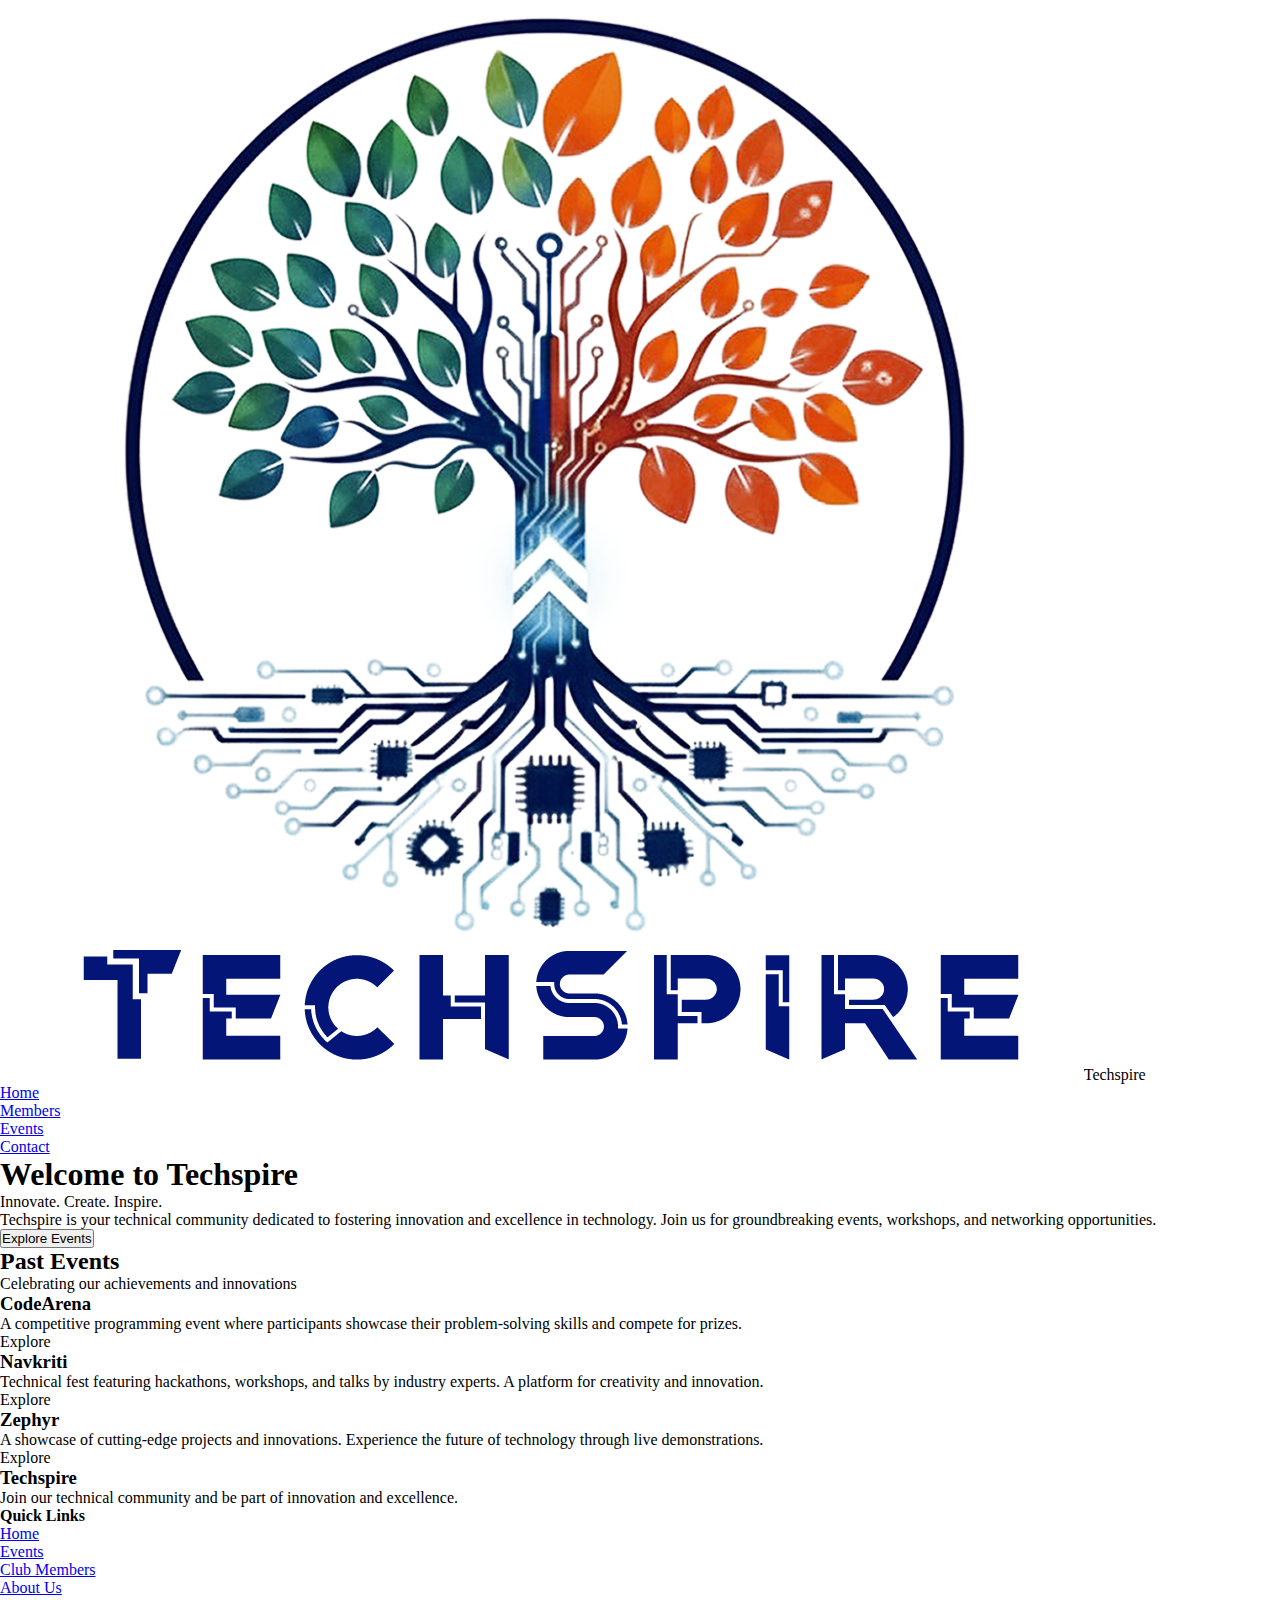
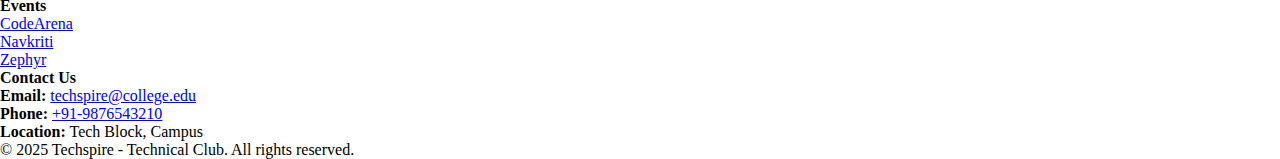
<file: index.html>
<!DOCTYPE html>
<html lang="en">
  <head>
    <meta charset="UTF-8" />
    <meta name="viewport" content="width=device-width, initial-scale=1.0" />
    <title>Techspire</title>
    <link href="./style.css" rel="stylesheet" />
  </head>
  <body>
    <nav class="navbar">
      <div class="nav-container">
        <div class="nav-brand">
          <img
            src="./Tech Club color tr_20251203_133530_0000.png"
            alt="Techspire"
            class="logo"
          />
          <span>Techspire</span>
        </div>
        <ul class="nav-links">
          <li><a href="#home">Home</a></li>
          <li><a href="#members">Members</a></li>
          <li><a href="#events">Events</a></li>
          <li><a href="#contact">Contact</a></li>
        </ul>
      </div>
    </nav>

    <section id="home" class="hero">
      <div class="hero-content">
        <h1>Welcome to Techspire</h1>
        <p class="subtitle">Innovate. Create. Inspire.</p>
        <p class="description">
          Techspire is your technical community dedicated to fostering
          innovation and excellence in technology. Join us for groundbreaking
          events, workshops, and networking opportunities.
        </p>
        <button
          class="btn-explore"
          onclick="window.location.href='events-discovery.html'"
        >
          Explore Events
        </button>
      </div>
    </section>

    <section id="events" class="events-section">
      <h2>Past Events</h2>
      <p class="section-subtitle">
        Celebrating our achievements and innovations
      </p>

      <div class="events-container">
        <div class="event-card">
          <div class="event-icon"></div>
          <h3>CodeArena</h3>
          <p>
            A competitive programming event where participants showcase their
            problem-solving skills and compete for prizes.
          </p>
          <div class="event-tags">
            <span class="tag">Explore</span>
          </div>
        </div>

        <div class="event-card">
          <div class="event-icon"></div>
          <h3>Navkriti</h3>
          <p>
            Technical fest featuring hackathons, workshops, and talks by
            industry experts. A platform for creativity and innovation.
          </p>
          <div class="event-tags">
            <span class="tag">Explore</span>
          </div>
        </div>

        <div class="event-card">
          <div class="event-icon"></div>
          <h3>Zephyr</h3>
          <p>
            A showcase of cutting-edge projects and innovations. Experience the
            future of technology through live demonstrations.
          </p>
          <div class="event-tags">
            <span class="tag">Explore</span>
          </div>
        </div>
      </div>
    </section>

    
    <footer id="contact" class="footer">
      <div class="footer-content">
        <div class="footer-section">
          <h3>Techspire</h3>
          <p>
            Join our technical community and be part of innovation and
            excellence.
          </p>
        </div>

        <div class="footer-section">
          <h4>Quick Links</h4>
          <ul>
            <li><a href="#home">Home</a></li>
            <li><a href="#events">Events</a></li>
            <li><a href="#members">Club Members</a></li>
            <li><a href="#">About Us</a></li>
          </ul>
        </div>

        <div class="footer-section">
          <h4>Events</h4>
          <ul>
            <li><a href="#">CodeArena</a></li>
            <li><a href="#">Navkriti</a></li>
            <li><a href="#">Zephyr</a></li>
          </ul>
        </div>

        <div class="footer-section">
          <h4>Contact Us</h4>
          <p>
            <strong>Email:</strong>
            <a href="mailto:techspire@college.edu">techspire@college.edu</a>
          </p>
          <p>
            <strong>Phone:</strong>
            <a href="tel:+91-9876543210">+91-9876543210</a>
          </p>
          <p><strong>Location:</strong> Tech Block, Campus</p>
        </div>
      </div>

      <div class="footer-bottom">
        <p>&copy; 2025 Techspire - Technical Club. All rights reserved.</p>
      </div>
    </footer>
  </body>
</html>
</file>
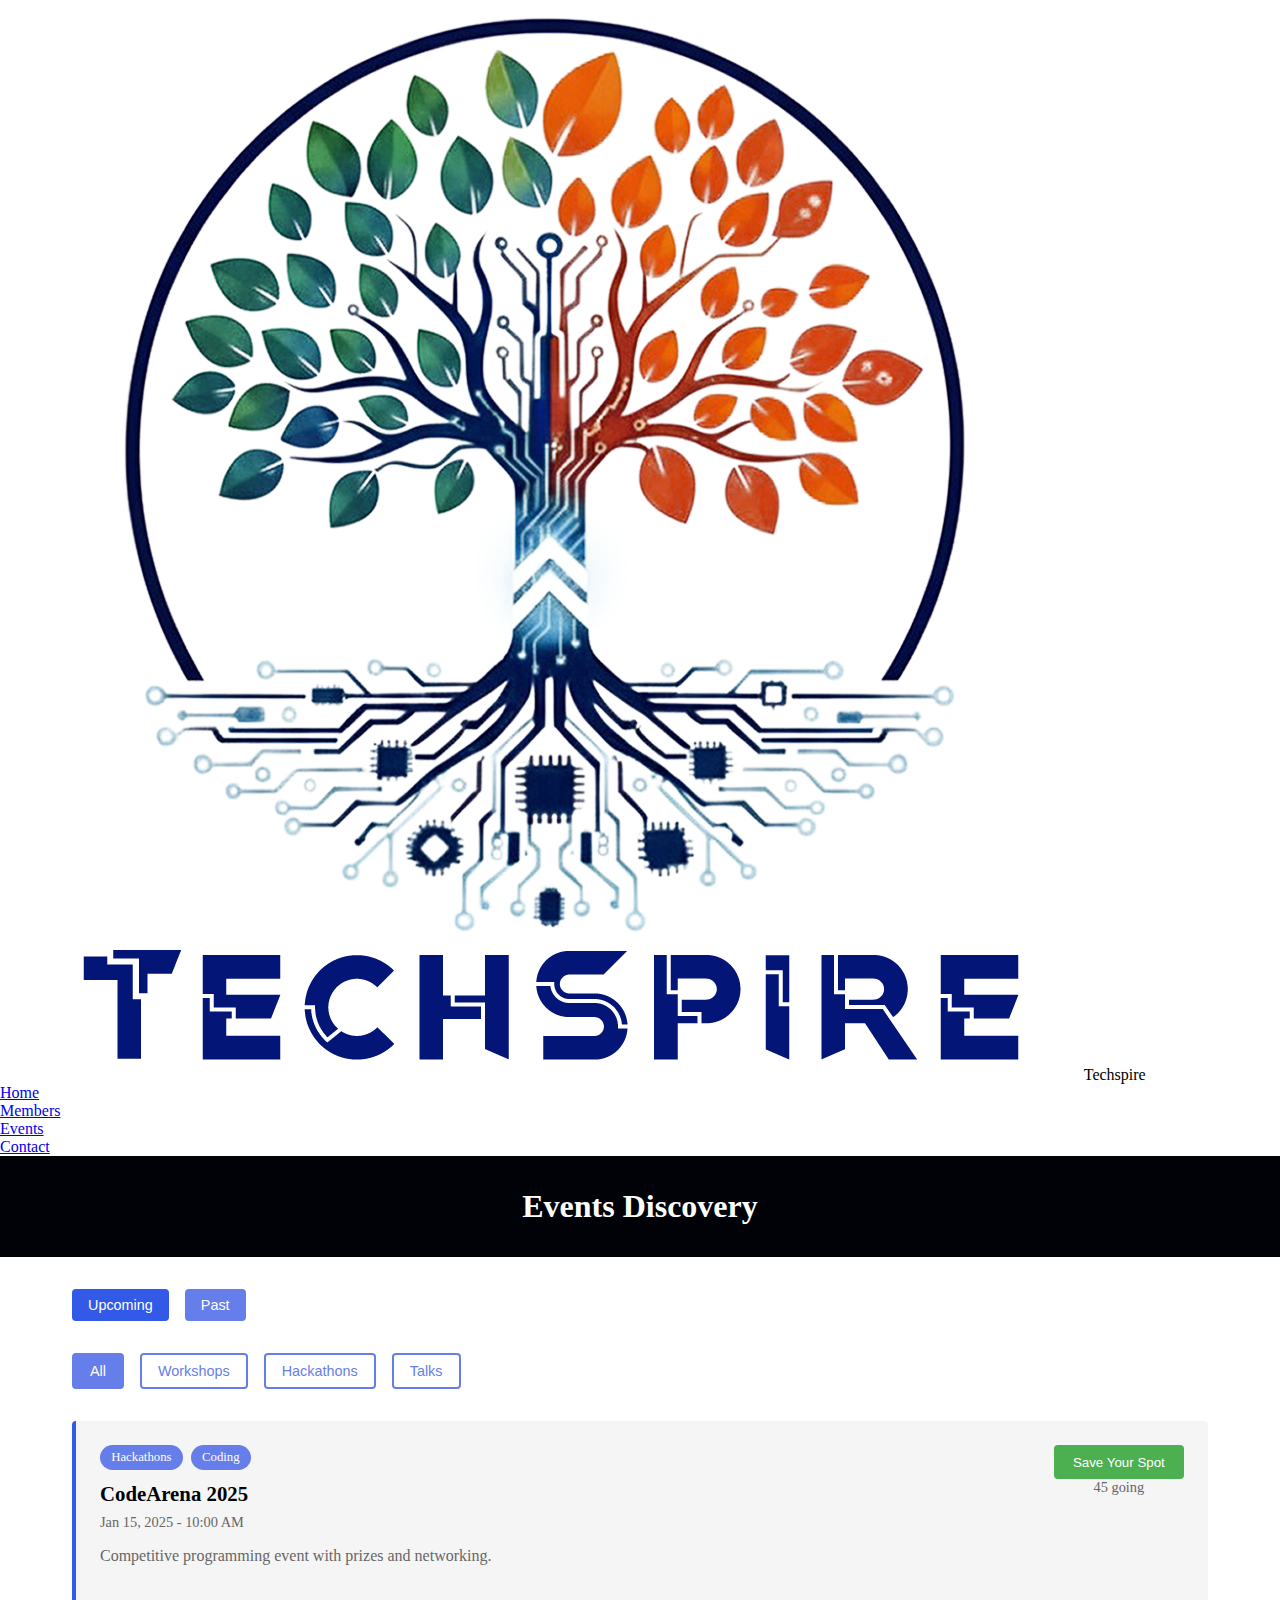
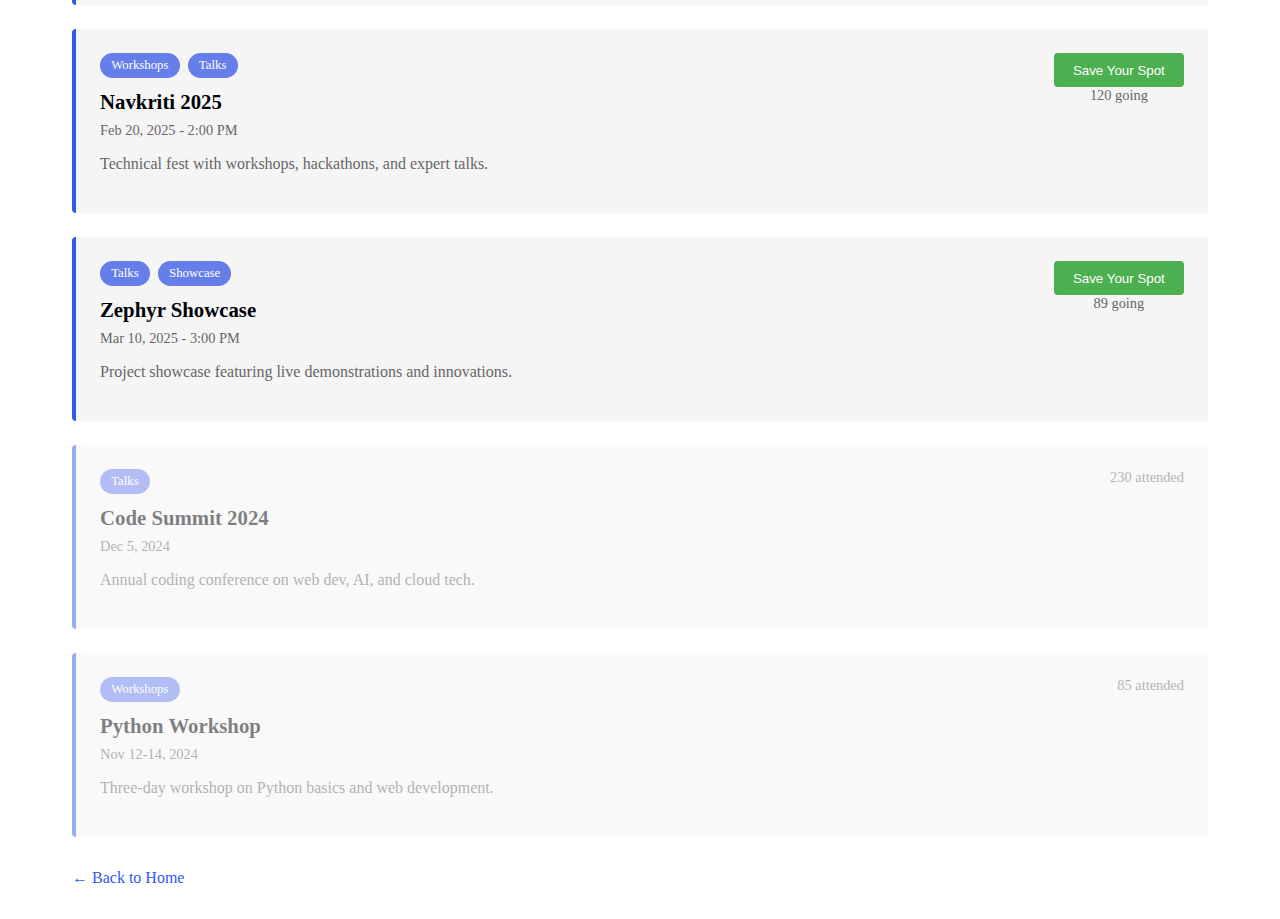
<file: events-discovery.html>
<!DOCTYPE html>
<html lang="en">
  <head>
    <meta charset="UTF-8" />
    <meta name="viewport" content="width=device-width, initial-scale=1.0" />
    <title>Events - Techspire</title>
    <link href="./style.css" rel="stylesheet" />
    <style>
      .disc-header {
        background: #000208;
        color: white;
        padding: 2rem;
        text-align: center;
      }
      .disc-header h1 {
        font-size: 2rem;
        margin: 0;
      }
      .disc-container {
        max-width: 1200px;
        margin: 0 auto;
        padding: 2rem;
      }
      .tabs,
      .filters {
        display: flex;
        gap: 1rem;
        margin-bottom: 2rem;
        flex-wrap: wrap;
      }
      .tab-btn,
      .filter-btn {
        padding: 0.5rem 1rem;
        border: none;
        cursor: pointer;
        border-radius: 4px;
        font-size: 0.9rem;
      }
      .tab-btn {
        background: #667eea;
        color: white;
      }
      .tab-btn.active {
        background: #3259e8;
      }
      .filter-btn {
        border: 2px solid #667eea;
        background: white;
        color: #667eea;
      }
      .filter-btn.active {
        background: #667eea;
        color: white;
      }
      .events {
        display: grid;
        gap: 1.5rem;
      }
      .event-item {
        background: #f5f5f5;
        border-left: 4px solid #3259e8;
        padding: 1.5rem;
        border-radius: 4px;
        display: grid;
        grid-template-columns: 1fr auto;
        gap: 1rem;
      }
      .event-item.past {
        opacity: 0.5;
      }
      .event-title {
        font-size: 1.3rem;
        color: #000208;
        margin: 0 0 0.5rem 0;
      }
      .event-date {
        color: #666;
        font-size: 0.9rem;
        margin: 0;
      }
      .event-desc {
        color: #666;
        margin: 0.8rem 0;
        line-height: 1.5;
      }
      .event-tags {
        display: flex;
        gap: 0.5rem;
        flex-wrap: wrap;
        justify-content: flex-start;
        margin-bottom: 0.8rem;
      }
      .badge {
        background: #667eea;
        color: white;
        padding: 0.3rem 0.7rem;
        border-radius: 15px;
        font-size: 0.8rem;
      }
      .rsvp-btn {
        padding: 0.6rem 1.2rem;
        background: #4caf50;
        color: white;
        border: none;
        border-radius: 4px;
        cursor: pointer;
        font-weight: 500;
      }
      .rsvp-btn:hover {
        background: #45a049;
      }
      .count {
        color: #666;
        font-size: 0.9rem;
      }
      .back {
        margin-top: 2rem;
      }
      .back a {
        color: #3259e8;
        text-decoration: none;
      }
    </style>
  </head>
  <body>
    <nav class="navbar">
      <div class="nav-container">
        <div class="nav-brand">
          <img
            src="./Tech Club color tr_20251203_133530_0000.png"
            alt="Techspire"
            class="logo"
          />
          <span>Techspire</span>
        </div>
        <ul class="nav-links">
          <li><a href="index.html">Home</a></li>
          <li><a href="index.html#members">Members</a></li>
          <li><a href="index.html#events">Events</a></li>
          <li><a href="index.html#contact">Contact</a></li>
        </ul>
      </div>
    </nav>

    <div class="disc-header">
      <h1>Events Discovery</h1>
    </div>

    <div class="disc-container">
      <div class="tabs">
        <button class="tab-btn active" onclick="filterType('upcoming')">
          Upcoming
        </button>
        <button class="tab-btn" onclick="filterType('past')">Past</button>
      </div>

      <div class="filters">
        <button class="filter-btn active" onclick="filterTag('all')">
          All
        </button>
        <button class="filter-btn" onclick="filterTag('workshops')">
          Workshops
        </button>
        <button class="filter-btn" onclick="filterTag('hackathons')">
          Hackathons
        </button>
        <button class="filter-btn" onclick="filterTag('talks')">Talks</button>
      </div>

      <div class="events" id="eventsList">
        <div class="event-item" data-type="upcoming" data-tag="hackathons">
          <div>
            <div class="event-tags">
              <span class="badge">Hackathons</span
              ><span class="badge">Coding</span>
            </div>
            <h3 class="event-title">CodeArena 2025</h3>
            <p class="event-date">Jan 15, 2025 - 10:00 AM</p>
            <p class="event-desc">
              Competitive programming event with prizes and networking.
            </p>
          </div>
          <div style="text-align: center">
            <button class="rsvp-btn">Save Your Spot</button>
            <p class="count">45 going</p>
          </div>
        </div>

        <div class="event-item" data-type="upcoming" data-tag="workshops">
          <div>
            <div class="event-tags">
              <span class="badge">Workshops</span
              ><span class="badge">Talks</span>
            </div>
            <h3 class="event-title">Navkriti 2025</h3>
            <p class="event-date">Feb 20, 2025 - 2:00 PM</p>
            <p class="event-desc">
              Technical fest with workshops, hackathons, and expert talks.
            </p>
          </div>
          <div style="text-align: center">
            <button class="rsvp-btn">Save Your Spot</button>
            <p class="count">120 going</p>
          </div>
        </div>

        <div class="event-item" data-type="upcoming" data-tag="talks">
          <div>
            <div class="event-tags">
              <span class="badge">Talks</span
              ><span class="badge">Showcase</span>
            </div>
            <h3 class="event-title">Zephyr Showcase</h3>
            <p class="event-date">Mar 10, 2025 - 3:00 PM</p>
            <p class="event-desc">
              Project showcase featuring live demonstrations and innovations.
            </p>
          </div>
          <div style="text-align: center">
            <button class="rsvp-btn">Save Your Spot</button>
            <p class="count">89 going</p>
          </div>
        </div>

        <div class="event-item past" data-type="past" data-tag="talks">
          <div>
            <div class="event-tags">
              <span class="badge">Talks</span>
            </div>
            <h3 class="event-title">Code Summit 2024</h3>
            <p class="event-date">Dec 5, 2024</p>
            <p class="event-desc">
              Annual coding conference on web dev, AI, and cloud tech.
            </p>
          </div>
          <div style="text-align: center">
            <p class="count">230 attended</p>
          </div>
        </div>

        <div class="event-item past" data-type="past" data-tag="workshops">
          <div>
            <div class="event-tags">
              <span class="badge">Workshops</span>
            </div>
            <h3 class="event-title">Python Workshop</h3>
            <p class="event-date">Nov 12-14, 2024</p>
            <p class="event-desc">
              Three-day workshop on Python basics and web development.
            </p>
          </div>
          <div style="text-align: center">
            <p class="count">85 attended</p>
          </div>
        </div>
      </div>

      <div class="back">
        <a href="index.html">← Back to Home</a>
      </div>
    </div>

    <script>
      let type = "upcoming",
        tag = "all";

      function filterType(t) {
        type = t;
        update();
        document
          .querySelectorAll(".tab-btn")
          .forEach((b) => b.classList.remove("active"));
        event.target.classList.add("active");
      }

      function filterTag(t) {
        tag = t;
        update();
        document
          .querySelectorAll(".filter-btn")
          .forEach((b) => b.classList.remove("active"));
        event.target.classList.add("active");
      }

      function update() {
        document.querySelectorAll(".event-item").forEach((e) => {
          const match =
            e.getAttribute("data-type") === type &&
            (tag === "all" || e.getAttribute("data-tag") === tag);
          e.style.display = match ? "grid" : "none";
        });
      }
    </script>
  </body>
</html>
</file>
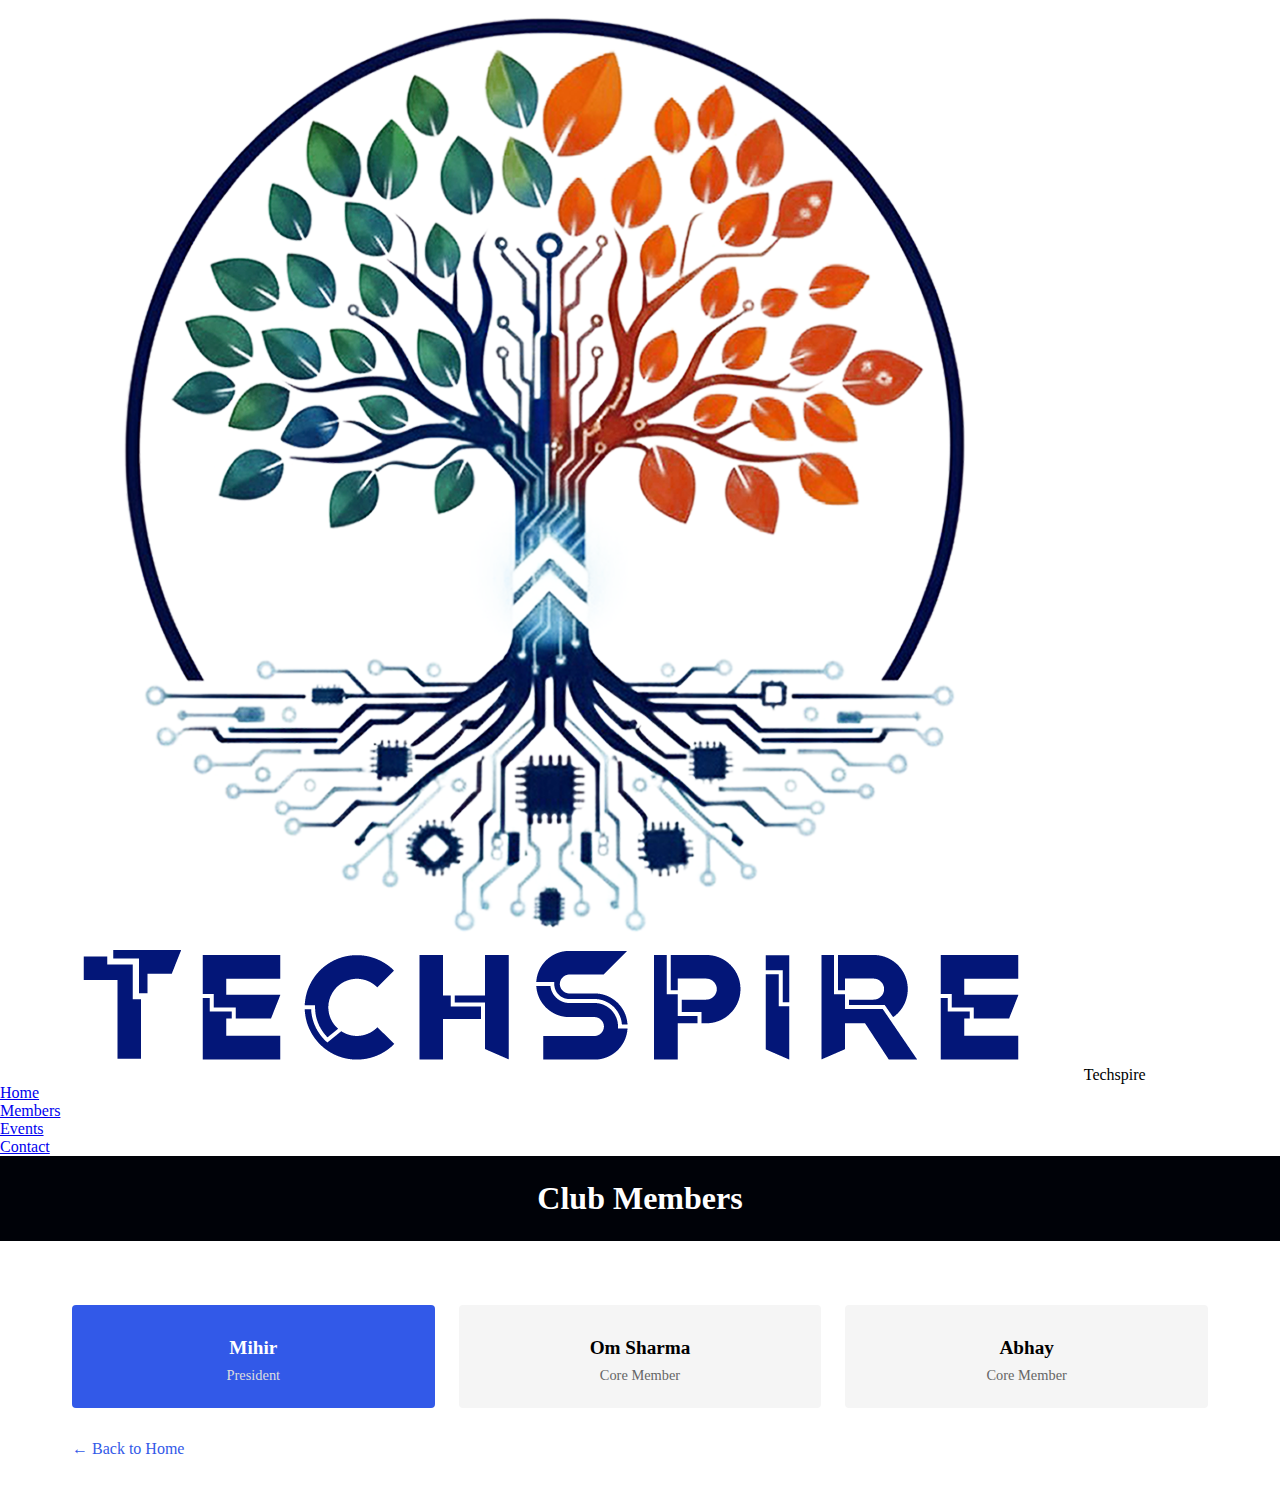
<file: members.html>
<!DOCTYPE html>
<html lang="en">
  <head>
    <meta charset="UTF-8" />
    <meta name="viewport" content="width=device-width, initial-scale=1.0" />
    <title>Members - Techspire</title>
    <link href="./style.css" rel="stylesheet" />
    <style>
      .members-header {
        background: #000208;
        color: white;
        padding: 1.5rem;
        text-align: center;
      }
      .members-container {
        max-width: 1200px;
        margin: 0 auto;
        padding: 2rem;
      }
      .members-grid {
        display: grid;
        grid-template-columns: repeat(3, 1fr);
        gap: 1.5rem;
        margin: 2rem 0;
      }
      .member-card {
        background: #f5f5f5;
        padding: 1.5rem;
        border-radius: 4px;
        text-align: center;
      }
      .member-card.president {
        background: #3259e8;
        color: white;
      }
      .member-name {
        font-size: 1.2rem;
        margin: 0.5rem 0;
        font-weight: bold;
      }
      .member-role {
        font-size: 0.9rem;
        margin: 0;
        color: #666;
      }
      .member-card.president .member-role {
        color: #ddd;
      }
      .back-link {
        margin-top: 2rem;
      }
      .back-link a {
        color: #3259e8;
        text-decoration: none;
      }
      @media (max-width: 768px) {
        .members-grid {
          grid-template-columns: 1fr;
        }
      }
    </style>
  </head>
  <body>
    <nav class="navbar">
      <div class="nav-container">
        <div class="nav-brand">
          <img
            src="./Tech Club color tr_20251203_133530_0000.png"
            alt="Techspire"
            class="logo"
          />
          <span>Techspire</span>
        </div>
        <ul class="nav-links">
          <li><a href="index.html">Home</a></li>
          <li><a href="members.html">Members</a></li>
          <li><a href="events-discovery.html">Events</a></li>
          <li><a href="index.html#contact">Contact</a></li>
        </ul>
      </div>
    </nav>

    <div class="members-header">
      <h1>Club Members</h1>
    </div>

    <div class="members-container">
      <div class="members-grid">
        <div class="member-card president">
          <h3 class="member-name">Mihir</h3>
          <p class="member-role">President</p>
        </div>
        <div class="member-card">
          <h3 class="member-name">Om Sharma</h3>
          <p class="member-role">Core Member</p>
        </div>
        <div class="member-card">
          <h3 class="member-name">Abhay</h3>
          <p class="member-role">Core Member</p>
        </div>
      </div>
      <div class="back-link">
        <a href="index.html">← Back to Home</a>
      </div>
    </div>
  </body>
</html>
</file>
<file: style.css>
*{
    margin:0;
    padding:0;
    box-sizing: border-box;
}


.navbar-custom {
    background: linear-gradient(135deg, #667eea 0%, #764ba2 100%);
    box-shadow: 0 2px 8px rgba(0, 0, 0, 0.1);
    padding: 1rem 0;
}

.navbar-custom .navbar-brand {
    font-size: 1.5rem;
    font-weight: 700;
    color: #fff !important;
    letter-spacing: 0.5px;
}

.navbar-custom .nav-link {
    color: rgba(255, 255, 255, 0.9) !important;
    margin-left: 1.5rem;
    font-weight: 500;
    transition: color 0.3s ease;
}

.navbar-custom .nav-link:hover {
    color: #fff !important;
}

.navbar-custom .nav-link.active {
    color: #fff !important;
}

.navbar-custom .form-control {
    background-color: rgba(255, 255, 255, 0.2);
    border: 1px solid rgba(255, 255, 255, 0.3);
    color: #fff;
}

.navbar-custom .form-control::placeholder {
    color: rgba(255, 255, 255, 0.7);
}

.navbar-custom .btn-outline-success {
    color: #fff;
    border-color: #fff;
}

.navbar-custom .btn-outline-success:hover {
    background-color: #fff;
    border-color: #fff;
    color: #667eea;
}
</file>
